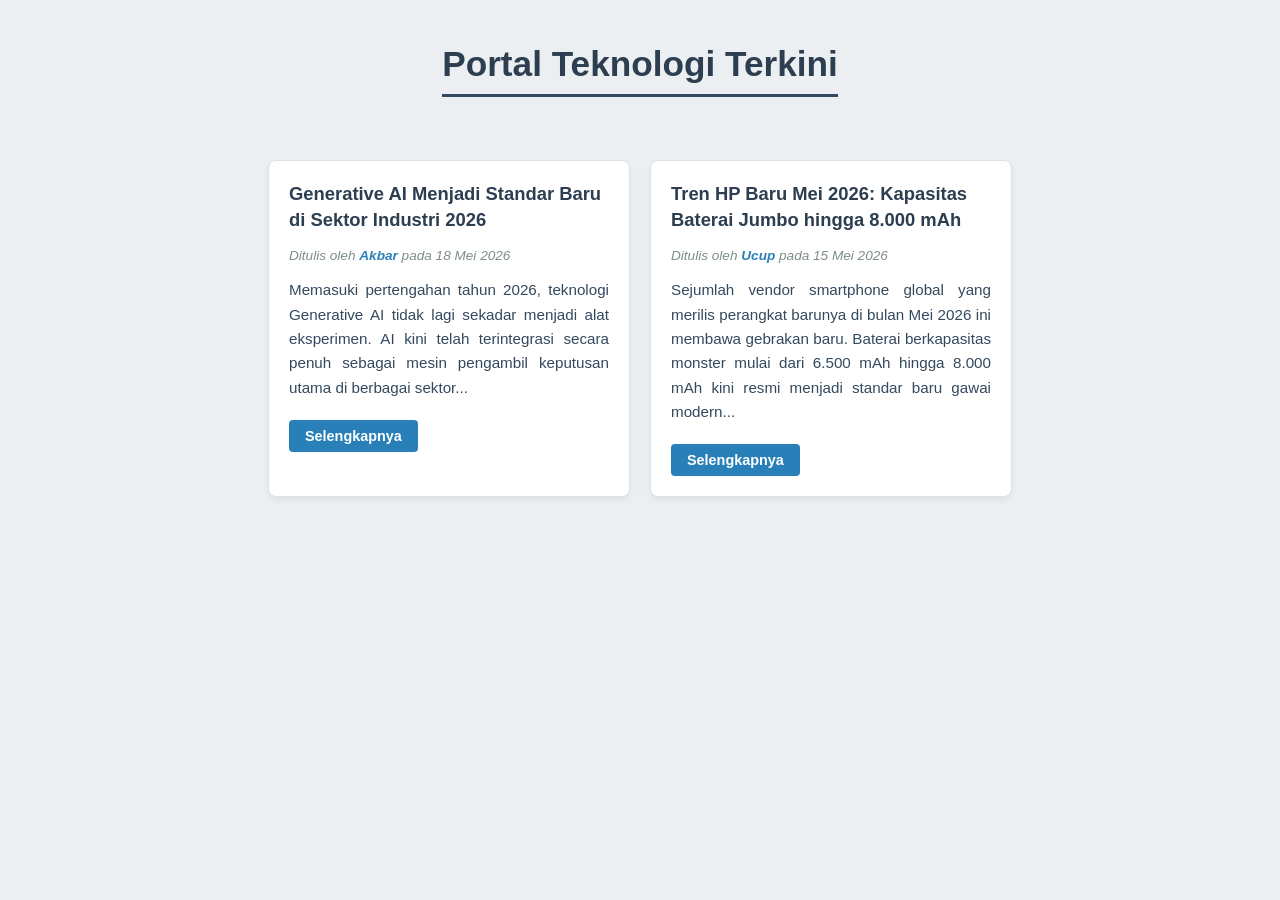
<file: index.html>
<!DOCTYPE html>
<html lang="id">
<head>
    <meta charset="UTF-8">
    <meta name="viewport" content="width=device-width, initial-scale=1.0">
    <title>Tech Portal 2026</title>
    <link rel="stylesheet" href="style.css">
</head>
<body>

    <header>
        <h1>Portal Teknologi Terkini</h1>
    </header>

    <div class="container">
        <!-- Box Preview Artikel 1: AI Tren 2026 -->
        <div class="box-preview">
            <div class="judul">Generative AI Menjadi Standar Baru di Sektor Industri 2026</div>
            <div class="box-preview-kredit">
                Ditulis oleh <span class="penulis">Akbar</span> pada <span class="tanggal">18 Mei 2026</span>
            </div>
            <p>Memasuki pertengahan tahun 2026, teknologi Generative AI tidak lagi sekadar menjadi alat eksperimen. AI kini telah terintegrasi secara penuh sebagai mesin pengambil keputusan utama di berbagai sektor...</p>
            <a href="artikel-1.html" class="more">Selengkapnya</a>
        </div>

        <!-- Box Preview Artikel 2: HP Rilisan Mei 2026 -->
        <div class="box-preview">
            <div class="judul">Tren HP Baru Mei 2026: Kapasitas Baterai Jumbo hingga 8.000 mAh</div>
            <div class="box-preview-kredit">
                Ditulis oleh <span class="penulis">Ucup</span> pada <span class="tanggal">15 Mei 2026</span>
            </div>
            <p>Sejumlah vendor smartphone global yang merilis perangkat barunya di bulan Mei 2026 ini membawa gebrakan baru. Baterai berkapasitas monster mulai dari 6.500 mAh hingga 8.000 mAh kini resmi menjadi standar baru gawai modern...</p>
            <a href="artikel-2.html" class="more">Selengkapnya</a>
        </div>
    </div>

</body>
</html>
</file>
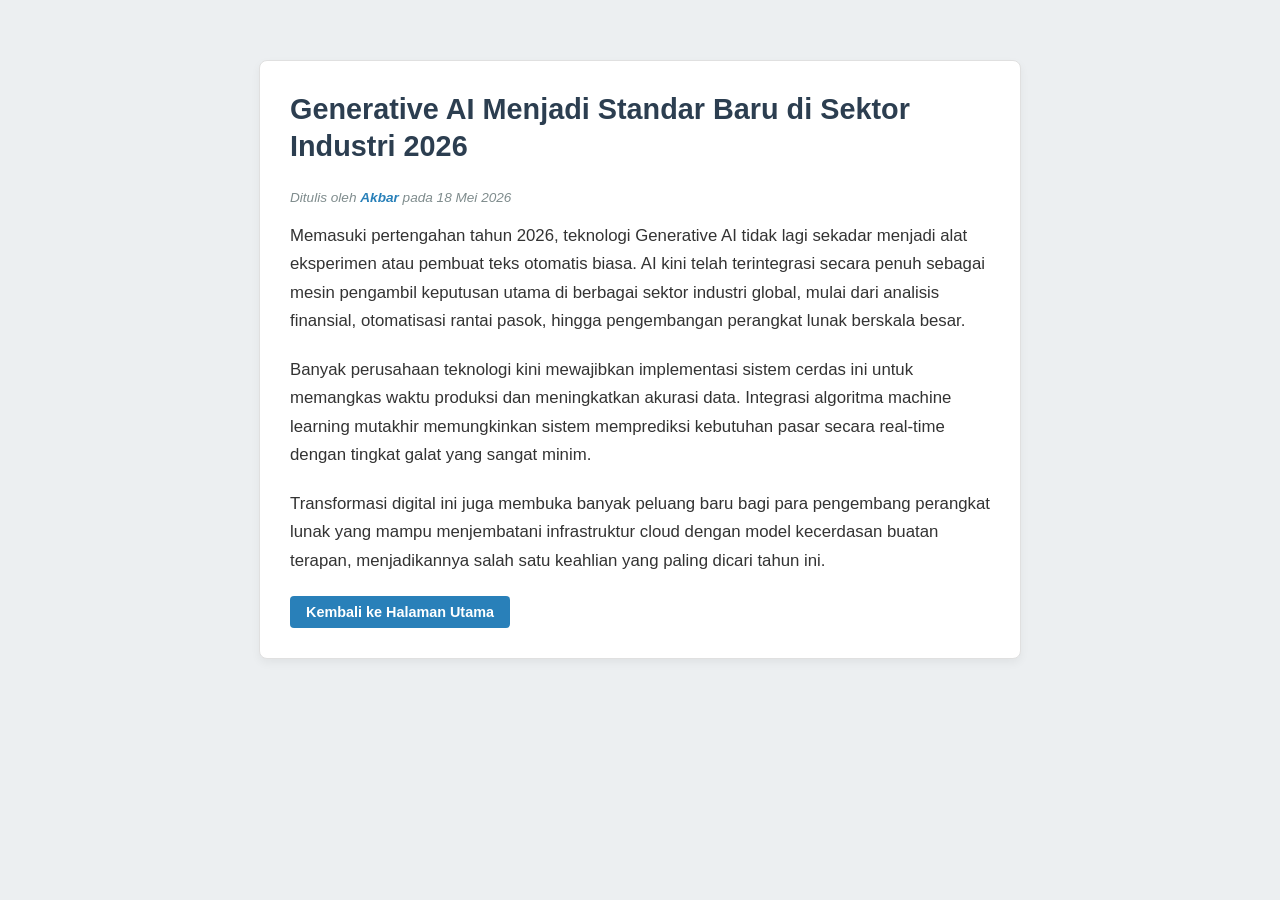
<file: artikel-1.html>
<!DOCTYPE html>
<html lang="id">
<head>
    <meta charset="UTF-8">
    <meta name="viewport" content="width=device-width, initial-scale=1.0">
    <title>Artikel - Generative AI di Industri 2026</title>
    <link rel="stylesheet" href="style.css">
</head>
<body>

    <div class="halaman-artikel">
        <h2>Generative AI Menjadi Standar Baru di Sektor Industri 2026</h2>
        
        <div class="box-preview-kredit">
            Ditulis oleh <span class="penulis">Akbar</span> pada <span class="tanggal">18 Mei 2026</span>
        </div>

        <div class="konten-penis">
            <p>Memasuki pertengahan tahun 2026, teknologi Generative AI tidak lagi sekadar menjadi alat eksperimen atau pembuat teks otomatis biasa. AI kini telah terintegrasi secara penuh sebagai mesin pengambil keputusan utama di berbagai sektor industri global, mulai dari analisis finansial, otomatisasi rantai pasok, hingga pengembangan perangkat lunak berskala besar.</p>
            
            <p>Banyak perusahaan teknologi kini mewajibkan implementasi sistem cerdas ini untuk memangkas waktu produksi dan meningkatkan akurasi data. Integrasi algoritma machine learning mutakhir memungkinkan sistem memprediksi kebutuhan pasar secara real-time dengan tingkat galat yang sangat minim.</p>
            
            <p>Transformasi digital ini juga membuka banyak peluang baru bagi para pengembang perangkat lunak yang mampu menjembatani infrastruktur cloud dengan model kecerdasan buatan terapan, menjadikannya salah satu keahlian yang paling dicari tahun ini.</p>
        </div>

        <a href="index.html" class="more">Kembali ke Halaman Utama</a>
    </div>

</body>
</html>
</file>
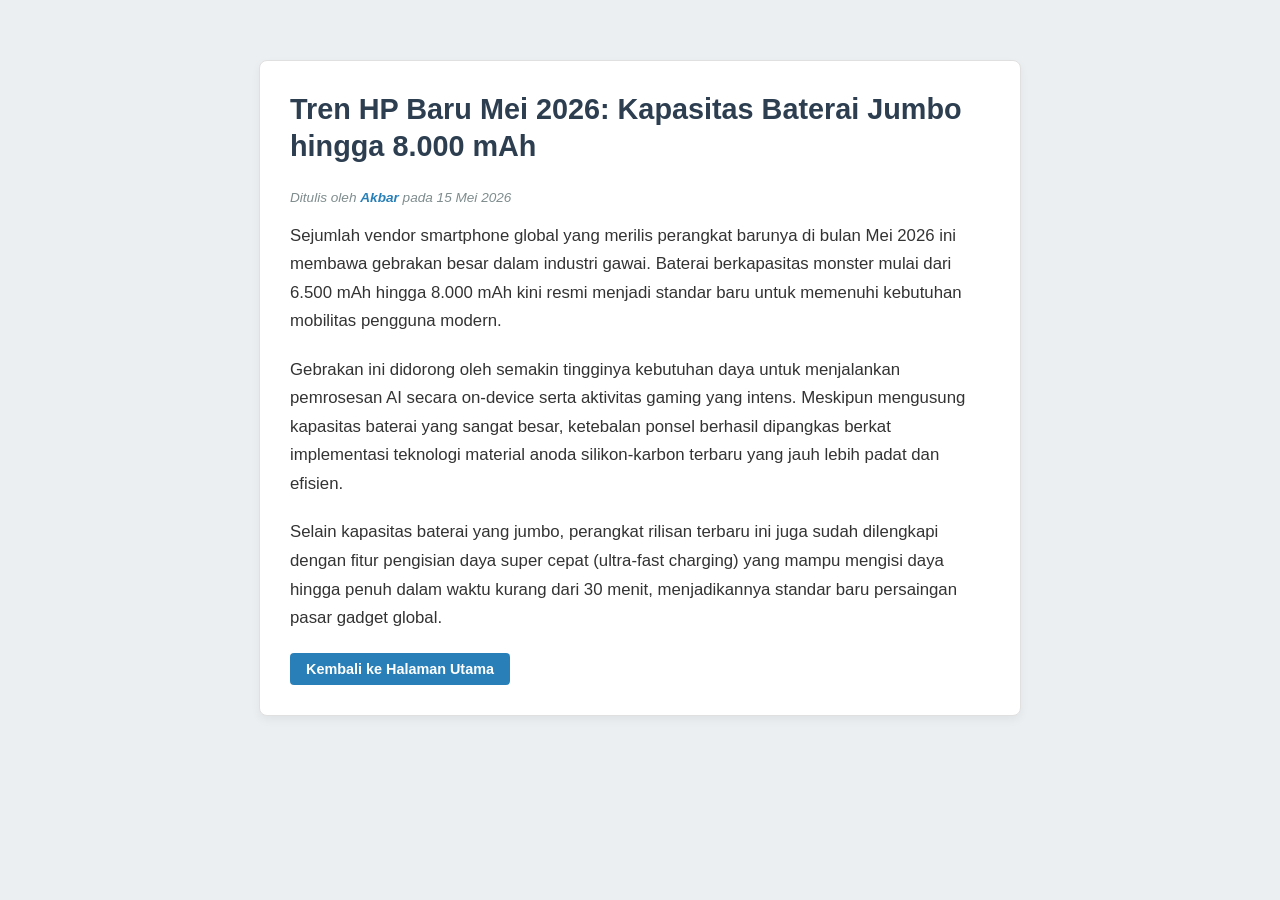
<file: artikel-2.html>
<!DOCTYPE html>
<html lang="id">
<head>
    <meta charset="UTF-8">
    <meta name="viewport" content="width=device-width, initial-scale=1.0">
    <title>Artikel - Tren HP Baru Mei 2026</title>
    <link rel="stylesheet" href="style.css">
</head>
<body>

    <div class="halaman-artikel">
        <h2>Tren HP Baru Mei 2026: Kapasitas Baterai Jumbo hingga 8.000 mAh</h2>
        
        <div class="box-preview-kredit">
            Ditulis oleh <span class="penulis">Akbar</span> pada <span class="tanggal">15 Mei 2026</span>
        </div>

        <div class="konten-penis">
            <p>Sejumlah vendor smartphone global yang merilis perangkat barunya di bulan Mei 2026 ini membawa gebrakan besar dalam industri gawai. Baterai berkapasitas monster mulai dari 6.500 mAh hingga 8.000 mAh kini resmi menjadi standar baru untuk memenuhi kebutuhan mobilitas pengguna modern.</p>
            
            <p>Gebrakan ini didorong oleh semakin tingginya kebutuhan daya untuk menjalankan pemrosesan AI secara on-device serta aktivitas gaming yang intens. Meskipun mengusung kapasitas baterai yang sangat besar, ketebalan ponsel berhasil dipangkas berkat implementasi teknologi material anoda silikon-karbon terbaru yang jauh lebih padat dan efisien.</p>
            
            <p>Selain kapasitas baterai yang jumbo, perangkat rilisan terbaru ini juga sudah dilengkapi dengan fitur pengisian daya super cepat (ultra-fast charging) yang mampu mengisi daya hingga penuh dalam waktu kurang dari 30 menit, menjadikannya standar baru persaingan pasar gadget global.</p>
        </div>

        <a href="index.html" class="more">Kembali ke Halaman Utama</a>
    </div>

</body>
</html>
</file>
<file: style.css>
body {
    font-family: 'Segoe UI', Tahoma, Geneva, Verdana, sans-serif;
    background-color: #eceff1;
    margin: 0;
    padding: 20px;
}

header {
    text-align: center;
    margin-bottom: 40px;
    color: #2c3e50;
}

header h1 {
    font-size: 2.2em;
    border-bottom: 3px solid #34495e;
    display: inline-block;
    padding-bottom: 10px;
}

/* Container utama menggunakan Flexbox */
.container {
    display: flex;
    flex-wrap: wrap;
    justify-content: center;
    gap: 20px;
}

/* Pengaturan Box Model untuk Card Preview */
.box-preview {
    width: 320px;
    background-color: #ffffff;
    padding: 20px;
    border-radius: 8px;
    box-shadow: 0 4px 6px rgba(0, 0, 0, 0.05);
    transition: all 0.3s ease;
    border: 1px solid #e0e0e0;
}

.judul {
    font-size: 1.15em;
    font-weight: bold;
    color: #2c3e50;
    line-height: 1.4;
    height: 55px; /* Memastikan tinggi judul seragam */
    overflow: hidden;
    margin-bottom: 12px;
}

.box-preview-kredit {
    font-style: italic;
    font-size: 0.85em;
    color: #7f8c8d;
    margin-bottom: 15px;
}

.penulis {
    font-weight: bold;
    color: #2980b9;
}

p {
    font-size: 0.95em;
    line-height: 1.6;
    color: #34495e;
    text-align: justify;
    margin-bottom: 20px;
}

.more {
    display: inline-block;
    text-decoration: none;
    color: #ffffff;
    background-color: #2980b9;
    padding: 8px 16px;
    border-radius: 4px;
    font-size: 0.9em;
    font-weight: bold;
    transition: background-color 0.2s ease;
}

.more:hover {
    background-color: #3498db;
}

/* Efek interaktif hover sesuai materi latihan video */
.box-preview:hover {
    background-color: #f8f9fa;
    transform: translateY(-5px);
    box-shadow: 0 8px 15px rgba(0, 0, 0, 0.1);
}

/* Pengaturan tambahan untuk halaman detail artikel */
.halaman-artikel {
    max-width: 700px;
    margin: 40px auto;
    background-color: #ffffff;
    padding: 30px;
    border-radius: 8px;
    box-shadow: 0 4px 10px rgba(0, 0, 0, 0.05);
    border: 1px solid #e0e0e0;
}

.halaman-artikel h2 {
    color: #2c3e50;
    margin-top: 0;
    font-size: 1.8em;
    line-height: 1.3;
}

.konten-penis p {
    font-size: 1.05em;
    line-height: 1.7;
    color: #333333;
    margin-bottom: 20px;
    text-align: left; /* Menjaga kenyamanan membaca artikel panjang */
}
</file>
